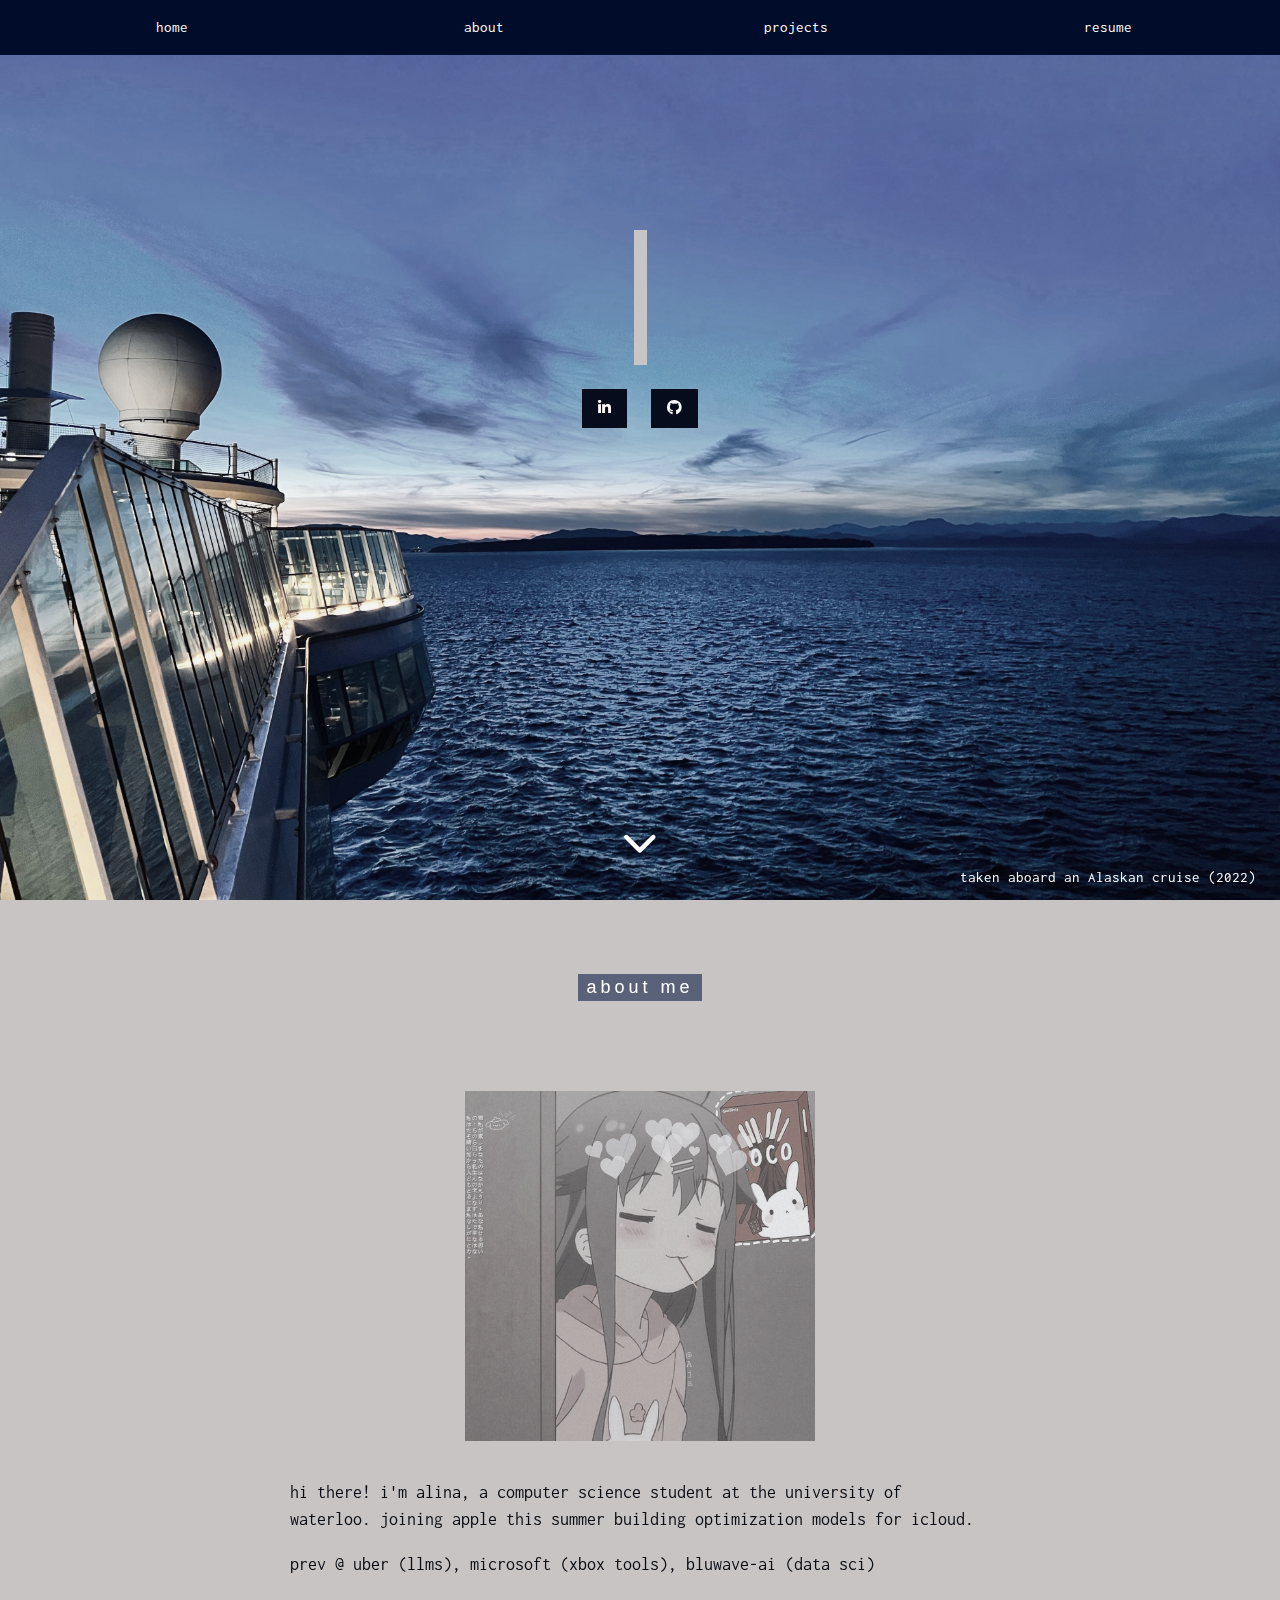
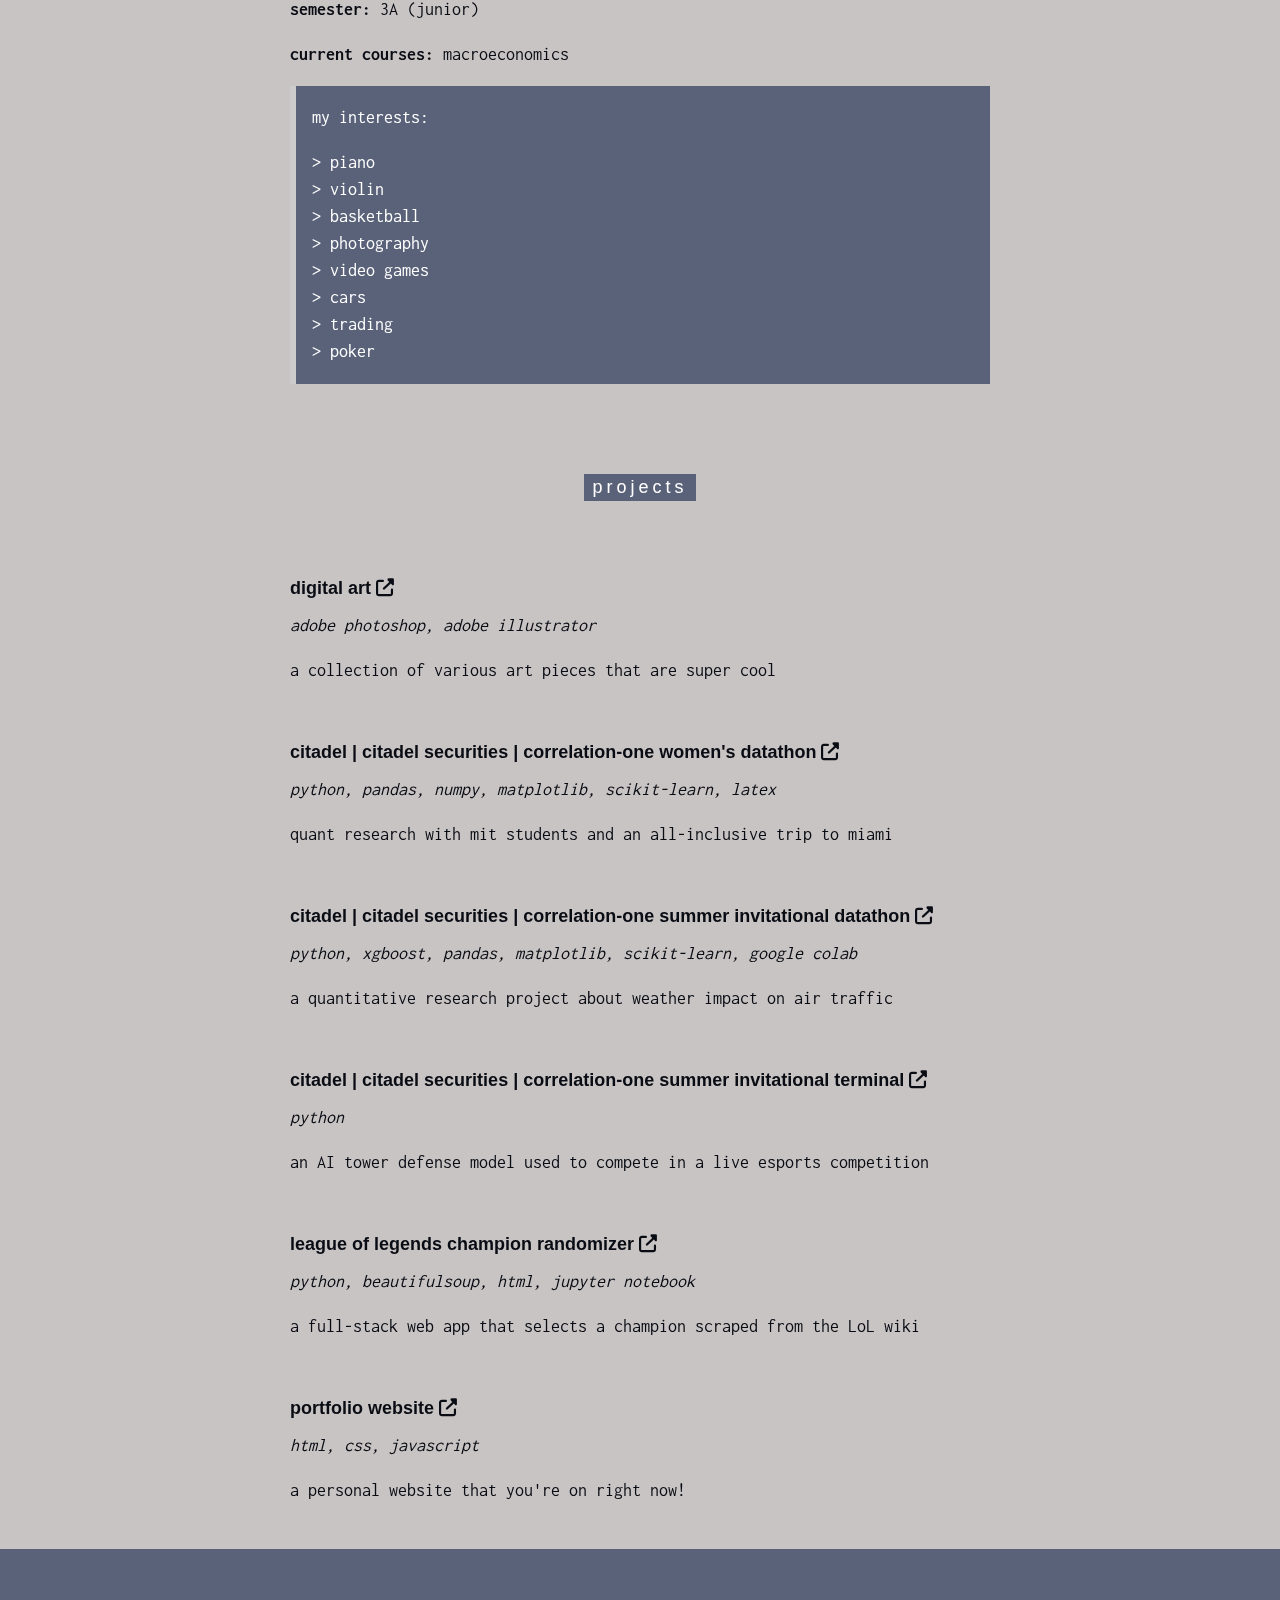
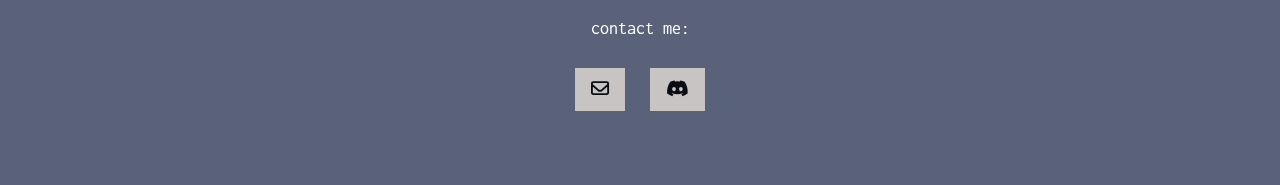
<file: index.html>
<!DOCTYPE html>
<html>
  <head>
    <title>ALINA CAI</title>
    <meta charset="UTF-8" />
    <meta name="viewport" content="width=device-width, initial-scale=1" />
    <link rel="stylesheet" href="https://fonts.googleapis.com/css?family=Inconsolata" />
    <link rel="stylesheet" href="https://cdnjs.cloudflare.com/ajax/libs/font-awesome/6.4.0/css/all.min.css" />
    <link rel="stylesheet" href="css/style.css" />
    <link rel="stylesheet" href="css/custom.css" />
    <link rel="shortcut icon" type="image/x-icon" href="favicon.ico" />
  </head>
  <body>
    <div class="top">
      <div class="row padding navy">
        <div class="col s3">
          <a href="#" class="button block navy">home</a>
        </div>
        <div class="col s3">
          <a href="#about" class="button block navy">about</a>
        </div>
        <div class="col s3">
          <a href="#projects" class="button block navy">projects</a>
        </div>
        <div class="col s3">
          <a href="https://alina-cai.github.io/" class="button block navy" target="_blank">resume</a>
        </div>        
      </div>
    </div>

    <header class="bgimg display-container" id="home"> 
      <div class="display-topmiddle center typewriter" style="margin-top: 18%">
        <h1 id="name" class="text-white" style="font-size: 90px">alina cai</h1>
        <div class="padding margin-top">
          <a href="https://linkedin.com/in/alina-cai" class="button navy margin-right" target="_blank">
            <i class="fa-brands fa-linkedin-in fa-beat"></i>
          </a>
          <a href="https://github.com/alina-cai" class="button navy" target="_blank">
            <i class="fa-brands fa-github fa-beat"></i>
          </a>          
        </div>
      </div>          
      <div class="display-bottomright center padding-large">
        <span class="text-white">taken aboard an Alaskan cruise (2022)</span>
      </div>
      <div class="chevron">
        <a href="#about" class="xxlarge text-white" onClick="scrollIntoView('about')">
          <i class="fas fa-chevron-down"></i>
        </a>
      </div>
    </header>

    <div class="pink grayscale large">
      <div class="container" id="about">
        <div class="content" style="max-width: 700px">
          <h5 class="center padding-64">
            <span class="tag wide blue-grey">about me</span>
          </h5>
          <div class="center-image-container">
            <img src="/img/pfp.jpg" class="center-image margin-top" />
          </div>
          <p>
            hi there! i'm alina, a computer science student at the university of waterloo. 
            joining apple this summer building optimization models for icloud.
          </p>
          <p>  
            prev @ uber (llms), microsoft (xbox tools), bluwave-ai (data sci)
          </p>
          <p><strong>semester:</strong> 3A (junior) </p>
          <p><strong>current courses:</strong> macroeconomics </p>
          <div class="panel leftbar blue-grey">
            <p>my interests:</p>
            <p>&gt; piano<br />&gt; violin<br />&gt; basketball<br />&gt; photography<br />&gt; video games<br />&gt; cars<br />&gt; trading<br />&gt; poker<br /></p>
          </div>
        </div>
      </div>

      <div class="container" id="projects">
        <div class="content" style="max-width: 700px">
          <h5 class="center padding-64">
            <span class="tag wide blue-grey">projects</span>
          </h5>
          <h5><strong>digital art </strong><a href="https://github.com/alina-cai/alina-cai.github.io/blob/main/assets/art.md" target="_blank" rel="noopener noreferrer"><i class="fa-solid fa-up-right-from-square fa-fade"></i></a></h5>
          <i>adobe photoshop, adobe illustrator</i>
          <p>
            a collection of various art pieces that are super cool
          </p>
          <br />
          <h5><strong>citadel | citadel securities | correlation-one women's datathon </strong><a href="https://github.com/alina-cai/citadel-datathon-feb" target="_blank" rel="noopener noreferrer"><i class="fa-solid fa-up-right-from-square fa-fade"></i></a></h5>
          <i>python, pandas, numpy, matplotlib, scikit-learn, latex</i>
          <p>
            quant research with mit students and an all-inclusive trip to miami
          </p>
          <br />
          <h5><strong>citadel | citadel securities | correlation-one summer invitational datathon </strong><a href="https://github.com/alina-cai/citadel-datathon" target="_blank" rel="noopener noreferrer"><i class="fa-solid fa-up-right-from-square fa-fade"></i></a></h5>
          <i>python, xgboost, pandas, matplotlib, scikit-learn, google colab</i>
          <p>
            a quantitative research project about weather impact on air traffic
          </p>
          <br />
          <h5><strong>citadel | citadel securities | correlation-one summer invitational terminal </strong><a href="https://github.com/Nathan13888/coke-zero-drinkers" target="_blank" rel="noopener noreferrer"><i class="fa-solid fa-up-right-from-square fa-fade"></i></a></h5>
          <i>python</i>
          <p>
            an AI tower defense model used to compete in a live esports competition
          </p>
          <br />
          <h5><strong>league of legends champion randomizer </strong><a href="https://lolrandomizer.vercel.app/" target="_blank" rel="noopener noreferrer"><i class="fa-solid fa-up-right-from-square fa-fade"></i></a></h5>
          <i>python, beautifulsoup, html, jupyter notebook</i>
          <p>
            a full-stack web app that selects a champion scraped from the LoL wiki
          </p>
          <br />
          <h5><strong>portfolio website </strong><a href="https://alina-cai.github.io/" target="_blank" rel="noopener noreferrer"><i class="fa-solid fa-up-right-from-square fa-fade"></i></a></h5>
          <i>html, css, javascript</i>
          <p>
            a personal website that you're on right now!
          </p>
          <br />
        </div>
      </div>

      <footer class="center blue-grey padding-48 large">
        <p>
          contact me:
          <div class="padding margin-top">
            <a href="mailto:alina.cai@uwaterloo.ca" class="button pink margin-right">
              <i class="far fa-envelope fa-shake"></i>
            </a>
            <a href="discord:acchm" class="button pink">
              <i class="fab fa-discord fa-shake"></i>
            </a>
          </div>
        </p>
      </footer>

    <script src="js/script.js"></script>
  </body>
</html>
</file>
<file: css/style.css>
html {
    box-sizing: border-box;
  }
  *,
  *:before,
  *:after {
    box-sizing: inherit;
  }
  html {
    -ms-text-size-adjust: 100%;
    -webkit-text-size-adjust: 100%;
  }
  body {
    margin: 0;
  }
  article,
  aside,
  details,
  figcaption,
  figure,
  footer,
  header,
  main,
  menu,
  nav,
  section {
    display: block;
  }
  summary {
    display: list-item;
  }
  audio,
  canvas,
  progress,
  video {
    display: inline-block;
  }
  progress {
    vertical-align: baseline;
  }
  audio:not([controls]) {
    display: none;
    height: 0;
  }
  [hidden],
  template {
    display: none;
  }
  a {
    background-color: transparent;
  }
  a:active,
  a:hover {
    outline-width: 0;
  }
  abbr[title] {
    border-bottom: none;
    text-decoration: underline;
    text-decoration: underline dotted;
  }
  b,
  strong {
    font-weight: bolder;
  }
  dfn {
    font-style: italic;
  }
  mark {
    background: #ff0;
    color: #000;
  }
  small {
    font-size: 80%;
  }
  sub,
  sup {
    font-size: 75%;
    line-height: 0;
    position: relative;
    vertical-align: baseline;
  }
  sub {
    bottom: -0.25em;
  }
  sup {
    top: -0.5em;
  }
  figure {
    margin: 1em 40px;
  }
  img {
    border-style: none;
  }
  code,
  kbd,
  pre,
  samp {
    font-family: monospace, monospace;
    font-size: 1em;
  }
  hr {
    box-sizing: content-box;
    height: 0;
    overflow: visible;
  }
  button,
  input,
  select,
  textarea,
  optgroup {
    font: inherit;
    margin: 0;
  }
  optgroup {
    font-weight: bold;
  }
  button,
  input {
    overflow: visible;
  }
  button,
  select {
    text-transform: none;
  }
  button,
  [type="button"],
  [type="reset"],
  button::-moz-focus-inner,
  [type="button"]::-moz-focus-inner,
  [type="reset"]::-moz-focus-inner,
  [type="submit"]::-moz-focus-inner {
    border-style: none;
    padding: 0;
  }
  button:-moz-focusring,
  [type="button"]:-moz-focusring,
  [type="reset"]:-moz-focusring,
  [type="submit"]:-moz-focusring {
    outline: 1px dotted ButtonText;
  }
  fieldset {
    border: 1px solid #c0c0c0;
    margin: 0 2px;
    padding: 0.35em 0.625em 0.75em;
  }
  legend {
    color: inherit;
    display: table;
    max-width: 100%;
    padding: 0;
    white-space: normal;
  }
  textarea {
    overflow: auto;
  }
  [type="checkbox"],
  [type="radio"] {
    padding: 0;
  }
  [type="number"]::-webkit-inner-spin-button,
  [type="number"]::-webkit-outer-spin-button {
    height: auto;
  }
  [type="search"]::-webkit-search-decoration {
    -webkit-appearance: none;
  }
  ::-webkit-file-upload-button {
    -webkit-appearance: button;
    font: inherit;
  }
  
  html,
  body {
    font-family: Inconsolata, monospace;
    font-size: 15px;
    line-height: 1.5;
  }
  html {
    overflow-x: hidden;
  }
  h1 {
    font-size: 36px;
  }
  h2 {
    font-size: 30px;
  }
  h3 {
    font-size: 24px;
  }
  h4 {
    font-size: 20px;
  }
  h5 {
    font-size: 18px;
  }
  h6 {
    font-size: 16px;
  }
  .serif {
    font-family: serif;
  }
  .sans-serif {
    font-family: sans-serif;
  }
  .cursive {
    font-family: cursive;
  }
  .monospace {
    font-family: monospace;
  }
  h1,
  h2,
  h3,
  h4,
  h5,
  h6 {
    font-family: "Segoe UI", Arial, sans-serif;
    font-weight: 400;
    margin: 10px 0;
  }
  .wide {
    letter-spacing: 4px;
  }
  hr {
    border: 0;
    border-top: 1px solid #eee;
    margin: 20px 0;
  }
  .image {
    max-width: 100%;
    height: auto;
  }
  img {
    vertical-align: middle;
  }
  a {
    color: inherit;
  }
  .table,
  .table-all {
    border-collapse: collapse;
    border-spacing: 0;
    width: 100%;
    display: table;
  }
  .table-all {
    border: 1px solid #ccc;
  }
  .bordered tr,
  .table-all tr {
    border-bottom: 1px solid #ddd;
  }
  .striped tbody tr:nth-child(even) {
    background-color: #f1f1f1;
  }
  .table-all tr:nth-child(odd) {
    background-color: #fff;
  }
  .table-all tr:nth-child(even) {
    background-color: #f1f1f1;
  }
  .hoverable tbody tr:hover,
  .ul.hoverable li:hover {
    background-color: #ccc;
  }
  .centered tr th,
  .centered tr td {
    text-align: center;
  }
  .table td,
  .table th,
  .table-all td,
  .table-all th {
    padding: 8px 8px;
    display: table-cell;
    text-align: left;
    vertical-align: top;
  }
  .table th:first-child,
  .table td:first-child,
  .table-all th:first-child,
  .table-all td:first-child {
    padding-left: 16px;
  }
  .btn,
  .button {
    border: none;
    display: inline-block;
    padding: 8px 16px;
    vertical-align: middle;
    overflow: hidden;
    text-decoration: none;
    color: inherit;
    background-color: inherit;
    text-align: center;
    cursor: pointer;
    white-space: nowrap;
  }
  .btn:hover {
    box-shadow: 0 8px 16px 0 rgba(0, 0, 0, 0.2), 0 6px 20px 0 rgba(0, 0, 0, 0.19);
  }
  .btn,
  .button {
    -webkit-touch-callout: none;
    -webkit-user-select: none;
    -khtml-user-select: none;
    -moz-user-select: none;
    -ms-user-select: none;
    user-select: none;
  }
  .disabled,
  .btn:disabled,
  .button:disabled {
    cursor: not-allowed;
    opacity: 0.3;
  }
  .disabled *,
  :disabled * {
    pointer-events: none;
  }
  .btn.disabled:hover,
  .btn:disabled:hover {
    box-shadow: none;
  }
  .badge,
  .tag {
    background-color: #000;
    color: #fff;
    display: inline-block;
    padding-left: 8px;
    padding-right: 8px;
    text-align: center;
  }
  .badge {
    border-radius: 50%;
  }
  .ul {
    list-style-type: none;
    padding: 0;
    margin: 0;
  }
  .ul li {
    padding: 8px 16px;
    border-bottom: 1px solid #ddd;
  }
  .ul li:last-child {
    border-bottom: none;
  }
  .tooltip,
  .display-container {
    position: relative;
  }
  .tooltip .text {
    display: none;
  }
  .tooltip:hover .text {
    display: inline-block;
  }
  .ripple:active {
    opacity: 0.5;
  }
  .ripple {
    transition: opacity 0s;
  }
  .input {
    padding: 8px;
    display: block;
    border: none;
    border-bottom: 1px solid #ccc;
    width: 100%;
  }
  .select {
    padding: 9px 0;
    width: 100%;
    border: none;
    border-bottom: 1px solid #ccc;
  }
  .dropdown-click,
  .dropdown-hover {
    position: relative;
    display: inline-block;
    cursor: pointer;
  }
  .dropdown-hover:hover .dropdown-content {
    display: block;
  }
  .dropdown-hover:first-child,
  .dropdown-click:hover {
    background-color: #ccc;
    color: #000;
  }
  .dropdown-hover:hover > .button:first-child,
  .dropdown-click:hover > .button:first-child {
    background-color: #ccc;
    color: #000;
  }
  .dropdown-content {
    cursor: auto;
    color: #000;
    background-color: #fff;
    display: none;
    position: absolute;
    min-width: 160px;
    margin: 0;
    padding: 0;
    z-index: 1;
  }
  .check,
  .radio {
    width: 24px;
    height: 24px;
    position: relative;
    top: 6px;
  }
  .sidebar {
    height: 100%;
    width: 200px;
    background-color: #fff;
    position: fixed !important;
    z-index: 1;
    overflow: auto;
  }
  .bar-block .dropdown-hover,
  .bar-block .dropdown-click {
    width: 100%;
  }
  .bar-block .dropdown-hover .dropdown-content,
  .bar-block .dropdown-click .dropdown-content {
    min-width: 100%;
  }
  .bar-block .dropdown-hover .button,
  .bar-block .dropdown-click .button {
    width: 100%;
    text-align: left;
    padding: 8px 16px;
  }
  .main,
  #main {
    transition: margin-left 0.4s;
  }
  .modal {
    z-index: 3;
    display: none;
    padding-top: 100px;
    position: fixed;
    left: 0;
    top: 0;
    width: 100%;
    height: 100%;
    overflow: auto;
    background-color: rgb(0, 0, 0);
    background-color: rgba(0, 0, 0, 0.4);
  }
  .modal-content {
    margin: auto;
    background-color: #fff;
    position: relative;
    padding: 0;
    outline: 0;
    width: 600px;
  }
  .bar {
    width: 100%;
    overflow: hidden;
  }
  .center .bar {
    display: inline-block;
    width: auto;
  }
  .bar .bar-item {
    padding: 8px 16px;
    float: left;
    width: auto;
    border: none;
    display: block;
    outline: 0;
  }
  .bar .dropdown-hover,
  .bar .dropdown-click {
    position: static;
    float: left;
  }
  .bar .button {
    white-space: normal;
  }
  .bar-block .bar-item {
    width: 100%;
    display: block;
    padding: 8px 16px;
    text-align: left;
    border: none;
    white-space: normal;
    float: none;
    outline: 0;
  }
  .bar-block.center .bar-item {
    text-align: center;
  }
  .block {
    display: block;
    width: 100%;
  }
  .responsive {
    display: block;
    overflow-x: auto;
  }
  .container:after,
  .container:before,
  .panel:after,
  .panel:before,
  .row:after,
  .row:before,
  .row-padding:after,
  .row-padding:before,
  .cell-row:before,
  .cell-row:after,
  .clear:after,
  .clear:before,
  .bar:before,
  .bar:after {
    content: "";
    display: table;
    clear: both;
  }
  .col,
  .half,
  .third,
  .twothird,
  .threequarter,
  .quarter {
    float: left;
    width: 100%;
  }
  .col.s1 {
    width: 8.33333%;
  }
  .col.s2 {
    width: 16.66666%;
  }
  .col.s3 {
    width: 24.99999%;
  }
  .col.s4 {
    width: 33.33333%;
  }
  .col.s5 {
    width: 41.66666%;
  }
  .col.s6 {
    width: 49.99999%;
  }
  .col.s7 {
    width: 58.33333%;
  }
  .col.s8 {
    width: 66.66666%;
  }
  .col.s9 {
    width: 74.99999%;
  }
  .col.s10 {
    width: 83.33333%;
  }
  .col.s11 {
    width: 91.66666%;
  }
  .col.s12 {
    width: 99.99999%;
  }
  @media (min-width: 601px) {
    .col.m1 {
      width: 8.33333%;
    }
    .col.m2 {
      width: 16.66666%;
    }
    .col.m3,
    .quarter {
      width: 24.99999%;
    }
    .col.m4,
    .third {
      width: 33.33333%;
    }
    .col.m5 {
      width: 41.66666%;
    }
    .col.m6,
    .half {
      width: 49.99999%;
    }
    .col.m7 {
      width: 58.33333%;
    }
    .col.m8,
    .twothird {
      width: 66.66666%;
    }
    .col.m9,
    .threequarter {
      width: 74.99999%;
    }
    .col.m10 {
      width: 83.33333%;
    }
    .col.m11 {
      width: 91.66666%;
    }
    .col.m12 {
      width: 99.99999%;
    }
  }
  @media (min-width: 993px) {
    .col.l1 {
      width: 8.33333%;
    }
    .col.l2 {
      width: 16.66666%;
    }
    .col.l3 {
      width: 24.99999%;
    }
    .col.l4 {
      width: 33.33333%;
    }
    .col.l5 {
      width: 41.66666%;
    }
    .col.l6 {
      width: 49.99999%;
    }
    .col.l7 {
      width: 58.33333%;
    }
    .col.l8 {
      width: 66.66666%;
    }
    .col.l9 {
      width: 74.99999%;
    }
    .col.l10 {
      width: 83.33333%;
    }
    .col.l11 {
      width: 91.66666%;
    }
    .col.l12 {
      width: 99.99999%;
    }
  }
  .rest {
    overflow: hidden;
  }
  .stretch {
    margin-left: -16px;
    margin-right: -16px;
  }
  .content,
  .auto {
    margin-left: auto;
    margin-right: auto;
  }
  .content {
    max-width: 980px;
  }
  .auto {
    max-width: 1140px;
  }
  .cell-row {
    display: table;
    width: 100%;
  }
  .cell {
    display: table-cell;
  }
  .cell-top {
    vertical-align: top;
  }
  .cell-middle {
    vertical-align: middle;
  }
  .cell-bottom {
    vertical-align: bottom;
  }
  .hide {
    display: none !important;
  }
  .show-block,
  .show {
    display: block !important;
  }
  .show-inline-block {
    display: inline-block !important;
  }
  @media (max-width: 1205px) {
    .auto {
      max-width: 95%;
    }
  }
  @media (max-width: 600px) {
    .modal-content {
      margin: 0 10px;
      width: auto !important;
    }
    .modal {
      padding-top: 30px;
    }
    .dropdown-hover.mobile .dropdown-content,
    .dropdown-click.mobile .dropdown-content {
      position: relative;
    }
    .hide-small {
      display: none !important;
    }
    .mobile {
      display: block;
      width: 100% !important;
    }
    .bar-item.mobile,
    .dropdown-hover.mobile,
    .dropdown-click.mobile {
      text-align: center;
    }
    .dropdown-hover.mobile,
    .dropdown-hover.mobile .btn,
    .dropdown-hover.mobile .button,
    .dropdown-click.mobile,
    .dropdown-click.mobile .btn,
    .dropdown-click.mobile .button {
      width: 100%;
    }
  }
  @media (max-width: 768px) {
    .modal-content {
      width: 500px;
    }
    .modal {
      padding-top: 50px;
    }
  }
  @media (min-width: 993px) {
    .modal-content {
      width: 900px;
    }
    .hide-large {
      display: none !important;
    }
    .sidebar.collapse {
      display: block !important;
    }
  }
  @media (max-width: 992px) and (min-width: 601px) {
    .hide-medium {
      display: none !important;
    }
  }
  @media (max-width: 992px) {
    .sidebar.collapse {
      display: none;
    }
    .main {
      margin-left: 0 !important;
      margin-right: 0 !important;
    }
    .auto {
      max-width: 100%;
    }
  }
  .top,
  .bottom {
    position: fixed;
    width: 100%;
    z-index: 1;
  }
  .top {
    top: 0;
  }
  .bottom {
    bottom: 0;
  }
  .overlay {
    position: fixed;
    display: none;
    width: 100%;
    height: 100%;
    top: 0;
    left: 0;
    right: 0;
    bottom: 0;
    background-color: rgba(0, 0, 0, 0.5);
    z-index: 2;
  }
  .display-topleft {
    position: absolute;
    left: 0;
    top: 0;
  }
  .display-topright {
    position: absolute;
    right: 0;
    top: 0;
  }
  .display-bottomleft {
    position: absolute;
    left: 0;
    bottom: 0;
  }
  .display-bottomright {
    position: absolute;
    right: 0;
    bottom: 0;
  }
  .display-middle {
    position: absolute;
    top: 50%;
    left: 50%;
    transform: translate(-50%, -50%);
    -ms-transform: translate(-50%, -50%);
  }
  .display-left {
    position: absolute;
    top: 50%;
    left: 0%;
    transform: translate(0%, -50%);
    -ms-transform: translate(-0%, -50%);
  }
  .display-right {
    position: absolute;
    top: 50%;
    right: 0%;
    transform: translate(0%, -50%);
    -ms-transform: translate(0%, -50%);
  }
  .display-topmiddle {
    position: absolute;
    left: 50%;
    top: 0;
    transform: translate(-50%, 0%);
    -ms-transform: translate(-50%, 0%);
  }
  .display-bottommiddle {
    position: absolute;
    left: 50%;
    bottom: 0;
    transform: translate(-50%, 0%);
    -ms-transform: translate(-50%, 0%);
  }
  .display-container:hover .display-hover {
    display: block;
  }
  .display-container:hover span.display-hover {
    display: inline-block;
  }
  .display-hover {
    display: none;
  }
  .display-position {
    position: absolute;
  }
  .circle {
    border-radius: 50%;
  }
  .round-small {
    border-radius: 2px;
  }
  .round,
  .round-medium {
    border-radius: 4px;
  }
  .round-large {
    border-radius: 8px;
  }
  .round-xlarge {
    border-radius: 16px;
  }
  .round-xxlarge {
    border-radius: 32px;
  }
  .row-padding,
  .row-padding > .half,
  .row-padding > .third,
  .row-padding > .twothird,
  .row-padding > .threequarter,
  .row-padding > .quarter,
  .row-padding > .col {
    padding: 0 8px;
  }
  .container,
  .panel {
    padding: 0.01em 16px;
  }
  .panel {
    margin-top: 16px;
    margin-bottom: 16px;
  }
  .code,
  .codespan {
    font-family: Consolas, "courier new";
    font-size: 16px;
  }
  .code {
    width: auto;
    background-color: #fff;
    padding: 8px 12px;
    border-left: 4px solid #4caf50;
    word-wrap: break-word;
  }
  .codespan {
    color: crimson;
    background-color: #f1f1f1;
    padding-left: 4px;
    padding-right: 4px;
    font-size: 110%;
  }
  .card,
  .card-2 {
    box-shadow: 0 2px 5px 0 rgba(0, 0, 0, 0.16), 0 2px 10px 0 rgba(0, 0, 0, 0.12);
  }
  .card-4,
  .hover-shadow:hover {
    box-shadow: 0 4px 10px 0 rgba(0, 0, 0, 0.2), 0 4px 20px 0 rgba(0, 0, 0, 0.19);
  }
  .spin {
    animation: spin 2s infinite linear;
  }
  @keyframes spin {
    0% {
      transform: rotate(0deg);
    }
    100% {
      transform: rotate(359deg);
    }
  }
  .animate-fading {
    animation: fading 10s infinite;
  }
  @keyframes fading {
    0% {
      opacity: 0;
    }
    50% {
      opacity: 1;
    }
    100% {
      opacity: 0;
    }
  }
  .animate-opacity {
    animation: opac 0.8s;
  }
  @keyframes opac {
    from {
      opacity: 0;
    }
    to {
      opacity: 1;
    }
  }
  .animate-top {
    position: relative;
    animation: animatetop 0.4s;
  }
  @keyframes animatetop {
    from {
      top: -300px;
      opacity: 0;
    }
    to {
      top: 0;
      opacity: 1;
    }
  }
  .animate-left {
    position: relative;
    animation: animateleft 0.4s;
  }
  @keyframes animateleft {
    from {
      left: -300px;
      opacity: 0;
    }
    to {
      left: 0;
      opacity: 1;
    }
  }
  .animate-right {
    position: relative;
    animation: animateright 0.4s;
  }
  @keyframes animateright {
    from {
      right: -300px;
      opacity: 0;
    }
    to {
      right: 0;
      opacity: 1;
    }
  }
  .animate-bottom {
    position: relative;
    animation: animatebottom 0.4s;
  }
  @keyframes animatebottom {
    from {
      bottom: -300px;
      opacity: 0;
    }
    to {
      bottom: 0;
      opacity: 1;
    }
  }
  .animate-zoom {
    animation: animatezoom 0.6s;
  }
  @keyframes animatezoom {
    from {
      transform: scale(0);
    }
    to {
      transform: scale(1);
    }
  }
  .animate-input {
    transition: width 0.4s ease-in-out;
  }
  .animate-input:focus {
    width: 100% !important;
  }
  .opacity,
  .hover-opacity:hover {
    opacity: 0.6;
  }
  .opacity-off,
  .hover-opacity-off:hover {
    opacity: 1;
  }
  .opacity-max {
    opacity: 0.25;
  }
  .opacity-min {
    opacity: 0.75;
  }
  .greyscale-max,
  .grayscale-max,
  .hover-greyscale:hover,
  .hover-grayscale:hover {
    filter: grayscale(100%);
  }
  .greyscale,
  .grayscale {
    filter: grayscale(75%);
  }
  .greyscale-min,
  .grayscale-min {
    filter: grayscale(50%);
  }
  .sepia {
    filter: sepia(75%);
  }
  .sepia-max,
  .hover-sepia:hover {
    filter: sepia(100%);
  }
  .sepia-min {
    filter: sepia(50%);
  }
  .tiny {
    font-size: 10px !important;
  }
  .small {
    font-size: 12px !important;
  }
  .medium {
    font-size: 15px !important;
  }
  .large {
    font-size: 18px !important;
  }
  .xlarge {
    font-size: 24px !important;
  }
  .xxlarge {
    font-size: 36px !important;
  }
  .xxxlarge {
    font-size: 48px !important;
  }
  .jumbo {
    font-size: 64px !important;
  }
  .left-align {
    text-align: left !important;
  }
  .right-align {
    text-align: right !important;
  }
  .justify {
    text-align: justify !important;
  }
  .center {
    text-align: center !important;
  }
  .border-0 {
    border: 0 !important;
  }
  .border {
    border: 1px solid #ccc !important;
  }
  .border-top {
    border-top: 1px solid #ccc !important;
  }
  .border-bottom {
    border-bottom: 1px solid #ccc !important;
  }
  .border-left {
    border-left: 1px solid #ccc !important;
  }
  .border-right {
    border-right: 1px solid #ccc !important;
  }
  .topbar {
    border-top: 6px solid #ccc !important;
  }
  .bottombar {
    border-bottom: 6px solid #ccc !important;
  }
  .leftbar {
    border-left: 6px solid #ccc !important;
  }
  .rightbar {
    border-right: 6px solid #ccc !important;
  }
  .section,
  .code {
    margin-top: 16px !important;
    margin-bottom: 16px !important;
  }
  .margin {
    margin: 16px !important;
  }
  .margin-top {
    margin-top: 16px !important;
  }
  .margin-bottom {
    margin-bottom: 16px !important;
  }
  .margin-left {
    margin-left: 16px !important;
  }
  .margin-right {
    margin-right: 16px !important;
  }
  .padding-small {
    padding: 4px 8px !important;
  }
  .padding {
    padding: 8px 16px !important;
  }
  .padding-large {
    padding: 12px 24px !important;
  }
  .padding-16 {
    padding-top: 16px !important;
    padding-bottom: 16px !important;
  }
  .padding-24 {
    padding-top: 24px !important;
    padding-bottom: 24px !important;
  }
  .padding-32 {
    padding-top: 32px !important;
    padding-bottom: 32px !important;
  }
  .padding-48 {
    padding-top: 48px !important;
    padding-bottom: 48px !important;
  }
  .padding-64 {
    padding-top: 64px !important;
    padding-bottom: 64px !important;
  }
  .padding-top-64 {
    padding-top: 64px !important;
  }
  .padding-top-48 {
    padding-top: 48px !important;
  }
  .padding-top-32 {
    padding-top: 32px !important;
  }
  .padding-top-24 {
    padding-top: 24px !important;
  }
  .left {
    float: left !important;
  }
  .right {
    float: right !important;
  }
  .button:hover {
    color: #000 !important;
    background-color: #ccc !important;
  }
  .transparent,
  .hover-none:hover {
    background-color: transparent !important;
  }
  .hover-none:hover {
    box-shadow: none !important;
  }
  /* Colors */
  .amber,
  .hover-amber:hover {
    color: #000 !important;
    background-color: #ffc107 !important;
  }
  .aqua,
  .hover-aqua:hover {
    color: #000 !important;
    background-color: #00ffff !important;
  }
  .blue,
  .hover-blue:hover {
    color: #fff !important;
    background-color: #4277c5 !important;
  }
  .light-blue,
  .hover-light-blue:hover {
    color: #000 !important;
    background-color: #87ceeb !important;
  }
  .brown,
  .hover-brown:hover {
    color: #fff !important;
    background-color: #795548 !important;
  }
  .cyan,
  .hover-cyan:hover {
    color: #000 !important;
    background-color: #00bcd4 !important;
  }
  .blue-grey,
  .hover-blue-grey:hover,
  .blue-gray,
  .hover-blue-gray:hover {
    color: #fff !important;
    background-color: #4063bf !important;
  }
  .green,
  .hover-green:hover {
    color: #fff !important;
    background-color: #4caf50 !important;
  }
  .light-green,
  .hover-light-green:hover {
    color: #000 !important;
    background-color: #8bc34a !important;
  }
  .indigo,
  .hover-indigo:hover {
    color: #fff !important;
    background-color: #3f51b5 !important;
  }
  .khaki,
  .hover-khaki:hover {
    color: #000 !important;
    background-color: #f0e68c !important;
  }
  .lime,
  .hover-lime:hover {
    color: #000 !important;
    background-color: #cddc39 !important;
  }
  .orange,
  .hover-orange:hover {
    color: #000 !important;
    background-color: #ff9800 !important;
  }
  .deep-orange,
  .hover-deep-orange:hover {
    color: #fff !important;
    background-color: #ff5722 !important;
  }
  .pink,
  .hover-pink:hover {
    color: #000c2a !important;
    background-color: #D4C1C0 !important;
  }
  .purple,
  .hover-purple:hover {
    color: #fff !important;
    background-color: #9c27b0 !important;
  }
  .deep-purple,
  .hover-deep-purple:hover {
    color: #fff !important;
    background-color: #673ab7 !important;
  }
  .red,
  .hover-red:hover {
    color: #fff !important;
    background-color: #f44336 !important;
  }
  .sand,
  .hover-sand:hover {
    color: #000 !important;
    background-color: #fdf5e6 !important;
  }
  .teal,
  .hover-teal:hover {
    color: #fff !important;
    background-color: #009688 !important;
  }
  .yellow,
  .hover-yellow:hover {
    color: #000 !important;
    background-color: #ffeb3b !important;
  }
  .white,
  .hover-white:hover {
    color: #000 !important;
    background-color: #fff !important;
  }
  .black,
  .hover-black:hover {
    color: #fff !important;
    background-color: #000 !important;
  }
  .navy,
  .hover-navy:hover {
    color: #fff !important;
    background-color: #000c2a !important;
  }
  .grey,
  .hover-grey:hover,
  .gray,
  .hover-gray:hover {
    color: #000 !important;
    background-color: #9e9e9e !important;
  }
  .light-grey,
  .hover-light-grey:hover,
  .light-gray,
  .hover-light-gray:hover {
    color: #000 !important;
    background-color: #f1f1f1 !important;
  }
  .dark-grey,
  .hover-dark-grey:hover,
  .dark-gray,
  .hover-dark-gray:hover {
    color: #fff !important;
    background-color: #616161 !important;
  }
  .pale-red,
  .hover-pale-red:hover {
    color: #000 !important;
    background-color: #ffdddd !important;
  }
  .pale-green,
  .hover-pale-green:hover {
    color: #000 !important;
    background-color: #ddffdd !important;
  }
  .pale-yellow,
  .hover-pale-yellow:hover {
    color: #000 !important;
    background-color: #ffffcc !important;
  }
  .pale-blue,
  .hover-pale-blue:hover {
    color: #000 !important;
    background-color: #ddffff !important;
  }
  .text-amber,
  .hover-text-amber:hover {
    color: #ffc107 !important;
  }
  .text-aqua,
  .hover-text-aqua:hover {
    color: #00ffff !important;
  }
  .text-blue,
  .hover-text-blue:hover {
    color: #2196f3 !important;
  }
  .text-light-blue,
  .hover-text-light-blue:hover {
    color: #87ceeb !important;
  }
  .text-brown,
  .hover-text-brown:hover {
    color: #795548 !important;
  }
  .text-cyan,
  .hover-text-cyan:hover {
    color: #00bcd4 !important;
  }
  .text-blue-grey,
  .hover-text-blue-grey:hover,
  .text-blue-gray,
  .hover-text-blue-gray:hover {
    color: #4063bf !important;
  }
  .text-green,
  .hover-text-green:hover {
    color: #4caf50 !important;
  }
  .text-light-green,
  .hover-text-light-green:hover {
    color: #8bc34a !important;
  }
  .text-indigo,
  .hover-text-indigo:hover {
    color: #3f51b5 !important;
  }
  .text-khaki,
  .hover-text-khaki:hover {
    color: #b4aa50 !important;
  }
  .text-lime,
  .hover-text-lime:hover {
    color: #cddc39 !important;
  }
  .text-orange,
  .hover-text-orange:hover {
    color: #ff9800 !important;
  }
  .text-deep-orange,
  .hover-text-deep-orange:hover {
    color: #ff5722 !important;
  }
  .text-pink,
  .hover-text-pink:hover {
    color: #e91e63 !important;
  }
  .text-purple,
  .hover-text-purple:hover {
    color: #9c27b0 !important;
  }
  .text-deep-purple,
  .hover-text-deep-purple:hover {
    color: #673ab7 !important;
  }
  .text-red,
  .hover-text-red:hover {
    color: #f44336 !important;
  }
  .text-sand,
  .hover-text-sand:hover {
    color: #fdf5e6 !important;
  }
  .text-teal,
  .hover-text-teal:hover {
    color: #009688 !important;
  }
  .text-yellow,
  .hover-text-yellow:hover {
    color: #d2be0e !important;
  }
  .text-white,
  .hover-text-white:hover {
    color: #fff !important;
  }
  .text-black,
  .hover-text-black:hover {
    color: #000 !important;
  }
  .text-grey,
  .hover-text-grey:hover,
  .text-gray,
  .hover-text-gray:hover {
    color: #757575 !important;
  }
  .text-light-grey,
  .hover-text-light-grey:hover,
  .text-light-gray,
  .hover-text-light-gray:hover {
    color: #f1f1f1 !important;
  }
  .text-dark-grey,
  .hover-text-dark-grey:hover,
  .text-dark-gray,
  .hover-text-dark-gray:hover {
    color: #3a3a3a !important;
  }
  .border-amber,
  .hover-border-amber:hover {
    border-color: #ffc107 !important;
  }
  .border-aqua,
  .hover-border-aqua:hover {
    border-color: #00ffff !important;
  }
  .border-blue,
  .hover-border-blue:hover {
    border-color: #2196f3 !important;
  }
  .border-light-blue,
  .hover-border-light-blue:hover {
    border-color: #87ceeb !important;
  }
  .border-brown,
  .hover-border-brown:hover {
    border-color: #795548 !important;
  }
  .border-cyan,
  .hover-border-cyan:hover {
    border-color: #00bcd4 !important;
  }
  .border-blue-grey,
  .hover-border-blue-grey:hover,
  .border-blue-gray,
  .hover-border-blue-gray:hover {
    border-color: #607d8b !important;
  }
  .border-green,
  .hover-border-green:hover {
    border-color: #4caf50 !important;
  }
  .border-light-green,
  .hover-border-light-green:hover {
    border-color: #8bc34a !important;
  }
  .border-indigo,
  .hover-border-indigo:hover {
    border-color: #3f51b5 !important;
  }
  .border-khaki,
  .hover-border-khaki:hover {
    border-color: #f0e68c !important;
  }
  .border-lime,
  .hover-border-lime:hover {
    border-color: #cddc39 !important;
  }
  .border-orange,
  .hover-border-orange:hover {
    border-color: #ff9800 !important;
  }
  .border-deep-orange,
  .hover-border-deep-orange:hover {
    border-color: #ff5722 !important;
  }
  .border-pink,
  .hover-border-pink:hover {
    border-color: #e91e63 !important;
  }
  .border-purple,
  .hover-border-purple:hover {
    border-color: #9c27b0 !important;
  }
  .border-deep-purple,
  .hover-border-deep-purple:hover {
    border-color: #673ab7 !important;
  }
  .border-red,
  .hover-border-red:hover {
    border-color: #f44336 !important;
  }
  .border-sand,
  .hover-border-sand:hover {
    border-color: #fdf5e6 !important;
  }
  .border-teal,
  .hover-border-teal:hover {
    border-color: #009688 !important;
  }
  .border-yellow,
  .hover-border-yellow:hover {
    border-color: #ffeb3b !important;
  }
  .border-white,
  .hover-border-white:hover {
    border-color: #fff !important;
  }
  .border-black,
  .hover-border-black:hover {
    border-color: #000 !important;
  }
  .border-grey,
  .hover-border-grey:hover,
  .border-gray,
  .hover-border-gray:hover {
    border-color: #9e9e9e !important;
  }
  .border-light-grey,
  .hover-border-light-grey:hover,
  .border-light-gray,
  .hover-border-light-gray:hover {
    border-color: #f1f1f1 !important;
  }
  .border-dark-grey,
  .hover-border-dark-grey:hover,
  .border-dark-gray,
  .hover-border-dark-gray:hover {
    border-color: #616161 !important;
  }
  .border-pale-red,
  .hover-border-pale-red:hover {
    border-color: #ffe7e7 !important;
  }
  .border-pale-green,
  .hover-border-pale-green:hover {
    border-color: #e7ffe7 !important;
  }
  .border-pale-yellow,
  .hover-border-pale-yellow:hover {
    border-color: #ffffcc !important;
  }
  .border-pale-blue,
  .hover-border-pale-blue:hover {
    border-color: #e7ffff !important;
  }
  body,
  html {
    height: 100%;
    font-family: "Inconsolata", sans-serif;
  }
</file>
<file: css/custom.css>
.bgimg {
  background-image: url("/img/cruise.jpg");
  filter: grayscale(50%);
  background-position: center;
  background-size: cover;
  min-height: 100%;
}

.menu {
  display: none;
}

.chevron {
  position: absolute;
  bottom: 30px;
  left: 50%;
  transform: translateX(-50%);
  z-index: 1;
  text-align: center;
  width: 100%;
  animation: bounce 2s infinite;
}

.center-image-container {
  display: flex;
  justify-content: center;
  align-items: center;
}

.center-image {
  width: 50%;
  max-width: 500px;
  margin-bottom: 20px;
}

.typewriter h1 {
  color: #fff;
  font-family: monospace;
  overflow: hidden;
  border-right: .15em solid #C9C4C4; 
  white-space: nowrap;
  margin: 0 auto; 
  letter-spacing: .15em;
  width: 0;
  max-width: 100%;
  animation: 
    typing 3s steps(30, end) forwards,
    blink-caret .5s step-end infinite;
}

@media (max-width: 600px) {
  .typewriter h1 {
    font-size: 3.5em;
    white-space: pre-wrap;
  }
}

@keyframes typing {
  from { width: 0 }
  to { width: 100% }
}

@keyframes blink-caret {
  from, to { border-color: transparent }
  50% { border-color: #C9C4C4 }
}

@keyframes bounce {
  0% {
    transform: translateX(-50%) translateY(0);
  }
  50% {
    transform: translateX(-50%) translateY(-10px);
  }
  100% {
    transform: translateX(-50%) translateY(0);
  }
}

html {
  scroll-behavior: smooth;
}
</file>
